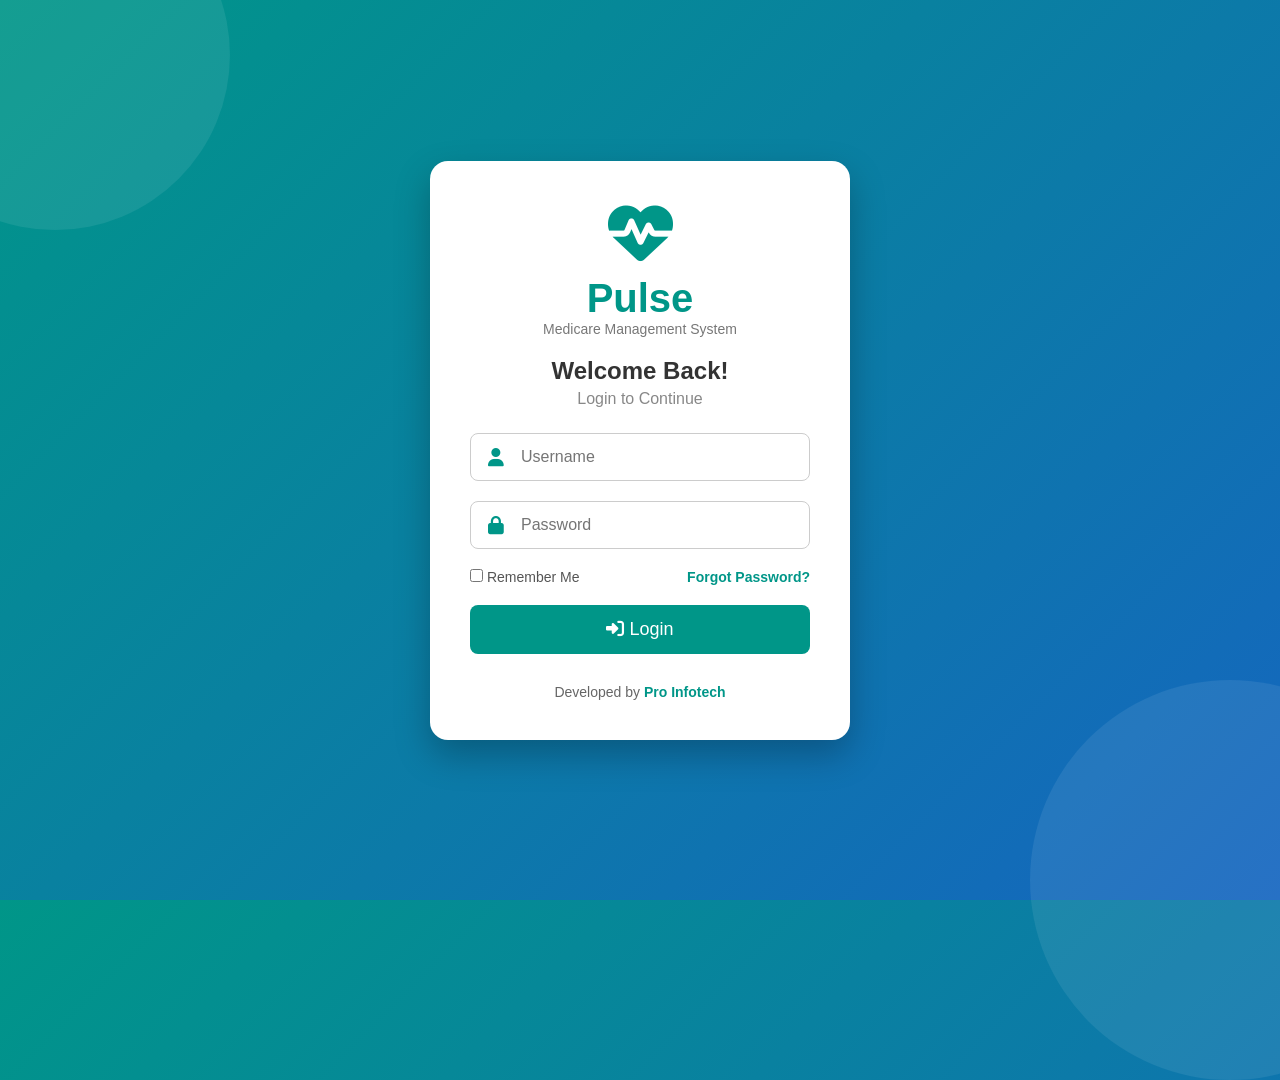
<file: index.html>
<html lang="en">
<head>
<meta charset="UTF-8">
<meta name="viewport" content="width=device-width, initial-scale=1.0">

<title>Pulse - Medicare Management System</title>

<link rel="stylesheet"
href="https://cdnjs.cloudflare.com/ajax/libs/font-awesome/6.5.2/css/all.min.css">

<style>

*{
margin:0;
padding:0;
box-sizing:border-box;
font-family:'Segoe UI',sans-serif;
}

body{
height:100vh;
display:flex;
justify-content:center;
align-items:center;
background:linear-gradient(135deg,#009688,#1565C0);
overflow:hidden;
}

/* Background Circles */

body::before{
content:'';
position:absolute;
width:350px;
height:350px;
background:rgba(255,255,255,.08);
border-radius:50%;
top:-120px;
left:-120px;
}

body::after{
content:'';
position:absolute;
width:400px;
height:400px;
background:rgba(255,255,255,.08);
border-radius:50%;
bottom:-180px;
right:-150px;
}

.login-box{

position:relative;
z-index:10;
width:420px;
background:white;
padding:40px;
border-radius:18px;
box-shadow:0 15px 35px rgba(0,0,0,.25);

}

.logo{

text-align:center;
margin-bottom:20px;

}

.logo i{

font-size:65px;
color:#009688;

}

.logo h1{

font-size:40px;
margin-top:10px;
color:#009688;

}

.logo p{

color:#777;
font-size:14px;

}

.heading{

text-align:center;
margin-bottom:25px;

}

.heading h2{

color:#333;

}

.heading p{

margin-top:5px;
color:#888;

}

.input-box{

position:relative;
margin-bottom:20px;

}

.input-box input{

width:100%;
padding:14px 15px 14px 50px;
border:1px solid #ccc;
border-radius:8px;
font-size:16px;
outline:none;
transition:.3s;

}

.input-box input:focus{

border-color:#009688;
box-shadow:0 0 8px rgba(0,150,136,.3);

}

.input-box i{

position:absolute;
left:18px;
top:16px;
font-size:18px;
color:#009688;

}

.options{

display:flex;
justify-content:space-between;
align-items:center;
font-size:14px;
margin-bottom:20px;

}

.options a{

text-decoration:none;
color:#009688;
font-weight:600;

}

.options label{

color:#555;

}

button{

width:100%;
padding:14px;
border:none;
border-radius:8px;
background:#009688;
color:white;
font-size:18px;
cursor:pointer;
transition:.3s;

}

button:hover{

background:#00796B;

}

.footer{

margin-top:30px;
text-align:center;
font-size:14px;
color:#666;

}

.footer a{

text-decoration:none;
color:#009688;
font-weight:bold;

}

.error{

color:red;
font-size:14px;
text-align:center;
margin-top:15px;
display:none;

}

@media(max-width:480px){

.login-box{

width:95%;
padding:30px;

}

}

</style>

</head>

<body>

<div class="login-box">

<div class="logo">

<i class="fa-solid fa-heart-pulse"></i>

<h1>Pulse</h1>

<p>Medicare Management System</p>

</div>

<div class="heading">

<h2>Welcome Back!</h2>

<p>Login to Continue</p>

</div>

<form id="loginForm">

<div class="input-box">

<i class="fa-solid fa-user"></i>

<input
type="text"
id="username"
placeholder="Username"
required>

</div>

<div class="input-box">

<i class="fa-solid fa-lock"></i>

<input
type="password"
id="password"
placeholder="Password"
required>

</div>

<div class="options">

<label>

<input type="checkbox">

Remember Me

</label>

<a href="#">Forgot Password?</a>

</div>

<button type="submit">

<i class="fa-solid fa-right-to-bracket"></i>

Login

</button>

<div class="error" id="error">

Invalid Username or Password

</div>

</form>

<div class="footer">

Developed by

<a href="#">Pro Infotech</a>

</div>

</div>

<script>

document.getElementById("loginForm").addEventListener("submit",function(e){

e.preventDefault();

let username=document.getElementById("username").value;

let password=document.getElementById("password").value;

if(username=="admin" && password=="12345"){

alert("Login Successful!");

window.location.href="dashboard.html";

}

else{

document.getElementById("error").style.display="block";

}

});

</script>

</body>
</html>
</file>
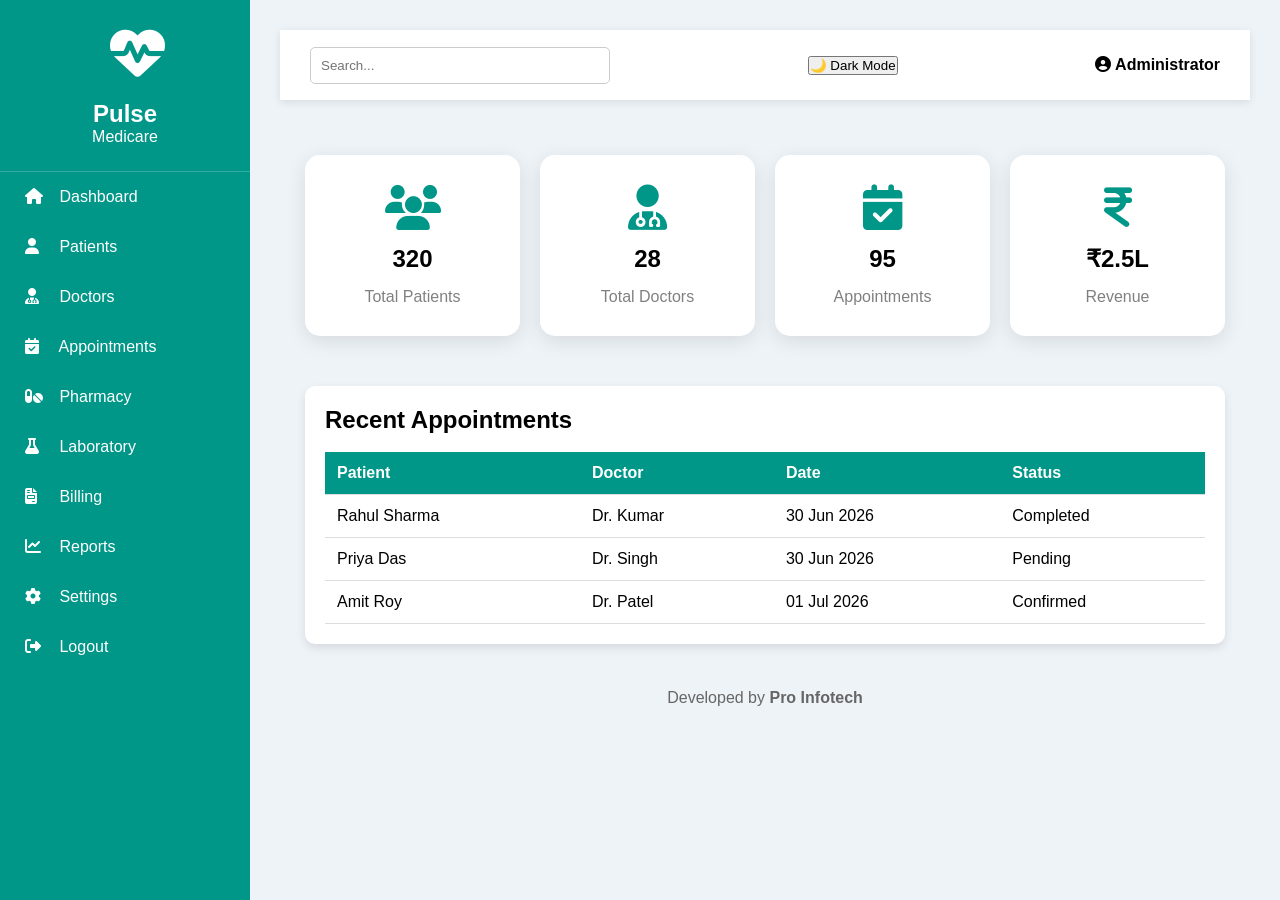
<file: dashboard.html>
<!DOCTYPE html>
<html lang="en">
<head>
<meta charset="UTF-8">
<meta name="viewport" content="width=device-width, initial-scale=1.0">
<title>Pulse Medicare Dashboard</title>

<link rel="stylesheet" href="https://cdnjs.cloudflare.com/ajax/libs/font-awesome/6.5.2/css/all.min.css">

<style>
*{
    margin:0;
    padding:0;
    box-sizing:border-box;
    font-family:Arial, sans-serif;
}

body{
    background:#f4f6f9;
}

/* Sidebar */

.sidebar{
    position:fixed;
    width:230px;
    height:100%;
    background:#009688;
    color:#fff;
}

.logo{
    text-align:center;
    padding:25px;
    border-bottom:1px solid rgba(255,255,255,.2);
}

.logo i{
    font-size:50px;
}

.logo h2{
    margin-top:10px;
}

.sidebar ul{
    list-style:none;
}

.sidebar ul li{
    padding:16px 25px;
    cursor:pointer;
    transition:.3s;
}

.sidebar ul li:hover{
    background:#00796B;
}

.sidebar ul li i{
    width:30px;
}

/* Main */

.main{
    margin-left:230px;
}

/* Top Bar */

.topbar{
    background:#fff;
    height:70px;
    display:flex;
    justify-content:space-between;
    align-items:center;
    padding:0 30px;
    box-shadow:0 2px 8px rgba(0,0,0,.1);
}

.topbar input{
    padding:10px;
    width:300px;
    border:1px solid #ccc;
    border-radius:5px;
}

.profile{
    font-weight:bold;
}

/* Dashboard Cards */

.cards{
    display:grid;
    grid-template-columns:repeat(4,1fr);
    gap:20px;
    padding:25px;
}

.card{
    background:#fff;
    padding:25px;
    border-radius:10px;
    text-align:center;
    box-shadow:0 4px 10px rgba(0,0,0,.1);
}

.card i{
    font-size:40px;
    color:#009688;
}

.card h2{
    margin:15px 0;
}

.card p{
    color:#666;
}

/* Table */

.table-box{
    background:#fff;
    margin:25px;
    padding:20px;
    border-radius:10px;
    box-shadow:0 4px 10px rgba(0,0,0,.1);
}

table{
    width:100%;
    border-collapse:collapse;
}

th,td{
    padding:12px;
    text-align:left;
    border-bottom:1px solid #ddd;
}

th{
    background:#009688;
    color:#fff;
}

.footer{
    text-align:center;
    padding:20px;
    color:#666;
}
/* ===== Dark Mode ===== */

.dark-mode{
    background:#121212;
    color:white;
}

.dark-mode .sidebar{
    background:#1c1c1c;
}

.dark-mode .topbar{
    background:#222 !important;
    color:white;
}

.dark-mode .card,
.dark-mode .table-box,
.dark-mode form,
.dark-mode table{
    background:#2b2b2b !important;
    color:white;
}

.dark-mode input,
.dark-mode select,
.dark-mode textarea{
    background:#3b3b3b;
    color:white;
    border:1px solid #555;
}

.dark-mode th{
    background:#009688;
}

.dark-mode td{
    border-color:#555;
}

.dark-mode .footer{
    color:#ddd;
}
*{
margin:0;
padding:0;
box-sizing:border-box;
font-family:Segoe UI,sans-serif;
}

body{
display:flex;
background:#eef3f8;
}

/* Sidebar */

.sidebar{
width:250px;
height:100vh;
background:#009688;
color:white;
position:fixed;
}

.logo{
text-align:center;
padding:25px;
}

.logo i{
font-size:55px;
margin-bottom:10px;
}

.sidebar ul{
list-style:none;
}

.sidebar li{
padding:18px 25px;
cursor:pointer;
transition:.3s;
}

.sidebar li:hover,
.sidebar .active{
background:#00796B;
}

.sidebar i{
width:30px;
}

/* Main */

.main{
margin-left:250px;
width:100%;
padding:30px;
}

/* Top */

.topbar{
display:flex;
justify-content:space-between;
align-items:center;
margin-bottom:30px;
}

.admin{
font-size:22px;
}

.admin i{
font-size:35px;
color:#009688;
margin-right:10px;
}

/* Cards */

.cards{
display:grid;
grid-template-columns:repeat(4,1fr);
gap:20px;
}

.card{

background:white;
padding:30px;
border-radius:15px;
box-shadow:0 5px 20px rgba(0,0,0,.1);
text-align:center;
transition:.3s;

}

.card:hover{

transform:translateY(-8px);

}

.card i{

font-size:45px;
color:#009688;

}

.card h2{

margin:15px 0;

}

.card p{

color:gray;

}

/* Welcome */

.welcome{

margin-top:40px;
background:white;
padding:30px;
border-radius:15px;
box-shadow:0 5px 20px rgba(0,0,0,.1);

}

.welcome h2{

color:#009688;
margin-bottom:10px;

}

@media(max-width:900px){

.cards{

grid-template-columns:repeat(2,1fr);

}

}

@media(max-width:600px){

.sidebar{

width:80px;

}

.sidebar h2{

display:none;

}

.sidebar li{

font-size:0;

}

.sidebar i{

font-size:22px;

}

.main{

margin-left:80px;

}

.cards{

grid-template-columns:1fr;

}

}
.sidebar ul li a{
    color:white;
    text-decoration:none;
    display:block;
</style>


</head>

<body>

<!-- Sidebar -->

<div class="sidebar">

<div class="logo">
<i class="fa-solid fa-heart-pulse"></i>
<h2>Pulse</h2>
<p>Medicare</p>
</div>

<ul>
<li><a href="dashboard.html"><i class="fa fa-house"></i> Dashboard</a></li>
<li><a href="patients.html"><i class="fa fa-user"></i> Patients</a></li>
<li><a href="doctor.html"><i class="fa fa-user-doctor"></i> Doctors</a></li>
<li><a href="appointments.html"><i class="fa fa-calendar-check"></i> Appointments</a></li>
<li><a href="pharmacy.html"><i class="fa fa-pills"></i> Pharmacy</a></li>
<li><a href="laboratory.html"><i class="fa fa-flask"></i> Laboratory</a></li>
<li><a href="billing.html"><i class="fa fa-file-invoice"></i> Billing</a></li>
<li><a href="reports.html"><i class="fa fa-chart-line"></i> Reports</a></li>
<li><a href="setting.html"><i class="fa fa-gear"></i> Settings</a></li>
<li><a href="logout.html"><i class="fa fa-right-from-bracket"></i> Logout</a></li>
</ul>

</div>

<!-- Main -->

<div class="main">

<div class="topbar">

<input type="text" placeholder="Search...">
<button id="themeBtn" onclick="toggleTheme()">
    🌙 Dark Mode
</button>
<div class="profile">
<i class="fa fa-user-circle"></i>
Administrator
</div>

</div>

<!-- Cards -->

<div class="cards">

<div class="card">
<i class="fa fa-users"></i>
<h2>320</h2>
<p>Total Patients</p>
</div>

<div class="card">
<i class="fa fa-user-doctor"></i>
<h2>28</h2>
<p>Total Doctors</p>
</div>

<div class="card">
<i class="fa fa-calendar-check"></i>
<h2>95</h2>
<p>Appointments</p>
</div>

<div class="card">
<i class="fa fa-indian-rupee-sign"></i>
<h2>₹2.5L</h2>
<p>Revenue</p>
</div>

</div>

<!-- Table -->

<div class="table-box">

<h2>Recent Appointments</h2>

<br>

<table>

<tr>
<th>Patient</th>
<th>Doctor</th>
<th>Date</th>
<th>Status</th>
</tr>

<tr>
<td>Rahul Sharma</td>
<td>Dr. Kumar</td>
<td>30 Jun 2026</td>
<td>Completed</td>
</tr>

<tr>
<td>Priya Das</td>
<td>Dr. Singh</td>
<td>30 Jun 2026</td>
<td>Pending</td>
</tr>

<tr>
<td>Amit Roy</td>
<td>Dr. Patel</td>
<td>01 Jul 2026</td>
<td>Confirmed</td>
</tr>

</table>

</div>

<div class="footer">
Developed by <strong>Pro Infotech</strong>
</div>

</div>
<script>
const body = document.body;
const btn = document.getElementById("themeBtn");

// Load saved theme
if (localStorage.getItem("theme") === "dark") {
    body.classList.add("dark-mode");
    btn.innerHTML = "☀️ Light Mode";
}

function toggleTheme() {
    body.classList.toggle("dark-mode");

    if (body.classList.contains("dark-mode")) {
        localStorage.setItem("theme", "dark");
        btn.innerHTML = "☀️ Light Mode";
    } else {
        localStorage.setItem("theme", "light");
        btn.innerHTML = "🌙 Dark Mode";
    }
}
</script>
</body>
</html>
</file>
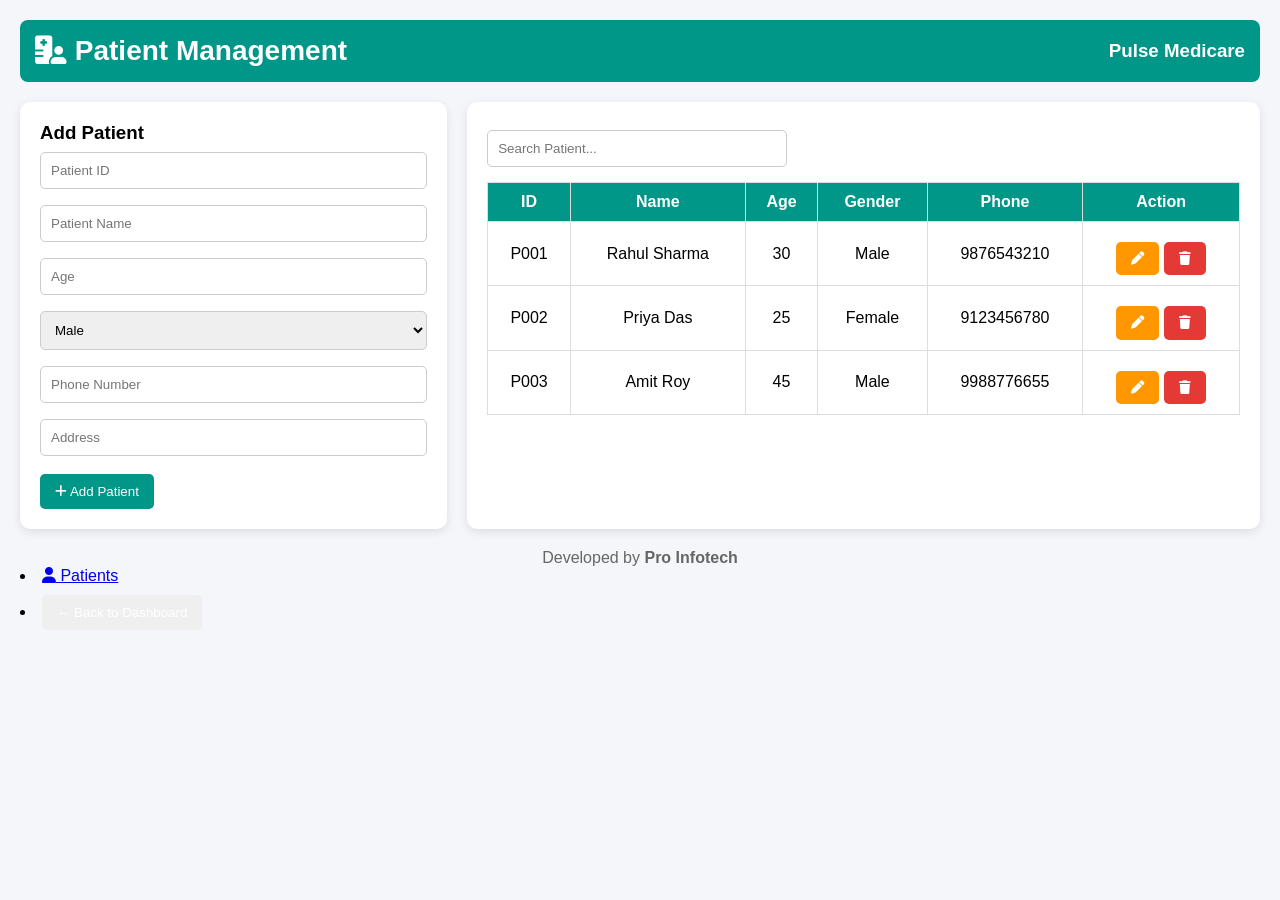
<file: patients.html>
<html lang="en">
<head>
<meta charset="UTF-8">
<meta name="viewport" content="width=device-width, initial-scale=1.0">
<title>Pulse Medicare - Patient Management</title>

<link rel="stylesheet" href="https://cdnjs.cloudflare.com/ajax/libs/font-awesome/6.5.2/css/all.min.css">

<style>
*{
margin:0;
padding:0;
box-sizing:border-box;
font-family:Arial,sans-serif;
}

body{
background:#f4f6f9;
padding:20px;
}

.header{
background:#009688;
color:#fff;
padding:15px;
border-radius:8px;
margin-bottom:20px;
display:flex;
justify-content:space-between;
align-items:center;
}

.header h2{
font-size:28px;
}

.container{
display:flex;
gap:20px;
}

.form-box,.table-box{
background:#fff;
padding:20px;
border-radius:10px;
box-shadow:0 3px 10px rgba(0,0,0,.1);
}

.form-box{
width:35%;
}

.table-box{
width:65%;
}

input,select{
width:100%;
padding:10px;
margin:8px 0;
border:1px solid #ccc;
border-radius:5px;
}

button{
padding:10px 15px;
border:none;
border-radius:5px;
cursor:pointer;
color:#fff;
margin-top:10px;
}

.add{
background:#009688;
}

.edit{
background:#ff9800;
}

.delete{
background:#e53935;
}

.search{
width:300px;
margin-bottom:15px;
}

table{
width:100%;
border-collapse:collapse;
}

table th,table td{
padding:10px;
border:1px solid #ddd;
text-align:center;
}

table th{
background:#009688;
color:#fff;
}

.footer{
margin-top:20px;
text-align:center;
color:#666;
}
</style>

</head>
<body>

<div class="header">
<h2><i class="fa-solid fa-hospital-user"></i> Patient Management</h2>
<h3>Pulse Medicare</h3>
</div>

<div class="container">

<div class="form-box">

<h3>Add Patient</h3>

<input type="text" placeholder="Patient ID">

<input type="text" placeholder="Patient Name">

<input type="number" placeholder="Age">

<select>
<option>Male</option>
<option>Female</option>
<option>Other</option>
</select>

<input type="text" placeholder="Phone Number">

<input type="text" placeholder="Address">

<button class="add">
<i class="fa fa-plus"></i> Add Patient
</button>

</div>

<div class="table-box">

<input class="search" type="text" placeholder="Search Patient...">

<table>

<tr>
<th>ID</th>
<th>Name</th>
<th>Age</th>
<th>Gender</th>
<th>Phone</th>
<th>Action</th>
</tr>

<tr>
<td>P001</td>
<td>Rahul Sharma</td>
<td>30</td>
<td>Male</td>
<td>9876543210</td>
<td>
<button class="edit"><i class="fa fa-pen"></i></button>
<button class="delete"><i class="fa fa-trash"></i></button>
</td>
</tr>

<tr>
<td>P002</td>
<td>Priya Das</td>
<td>25</td>
<td>Female</td>
<td>9123456780</td>
<td>
<button class="edit"><i class="fa fa-pen"></i></button>
<button class="delete"><i class="fa fa-trash"></i></button>
</td>
</tr>

<tr>
<td>P003</td>
<td>Amit Roy</td>
<td>45</td>
<td>Male</td>
<td>9988776655</td>
<td>
<button class="edit"><i class="fa fa-pen"></i></button>
<button class="delete"><i class="fa fa-trash"></i></button>
</td>
</tr>

</table>

</div>

</div>

<div class="footer">
Developed by <strong>Pro Infotech</strong>
</div>
</div>
  <li>
  <a href="patients.html">
    <i class="fa fa-user"></i> Patients</li>
<li>
</div>
</body>
</html>
<a href="dashboard.html">
<button>← Back to Dashboard</button>
</a>
</file>
